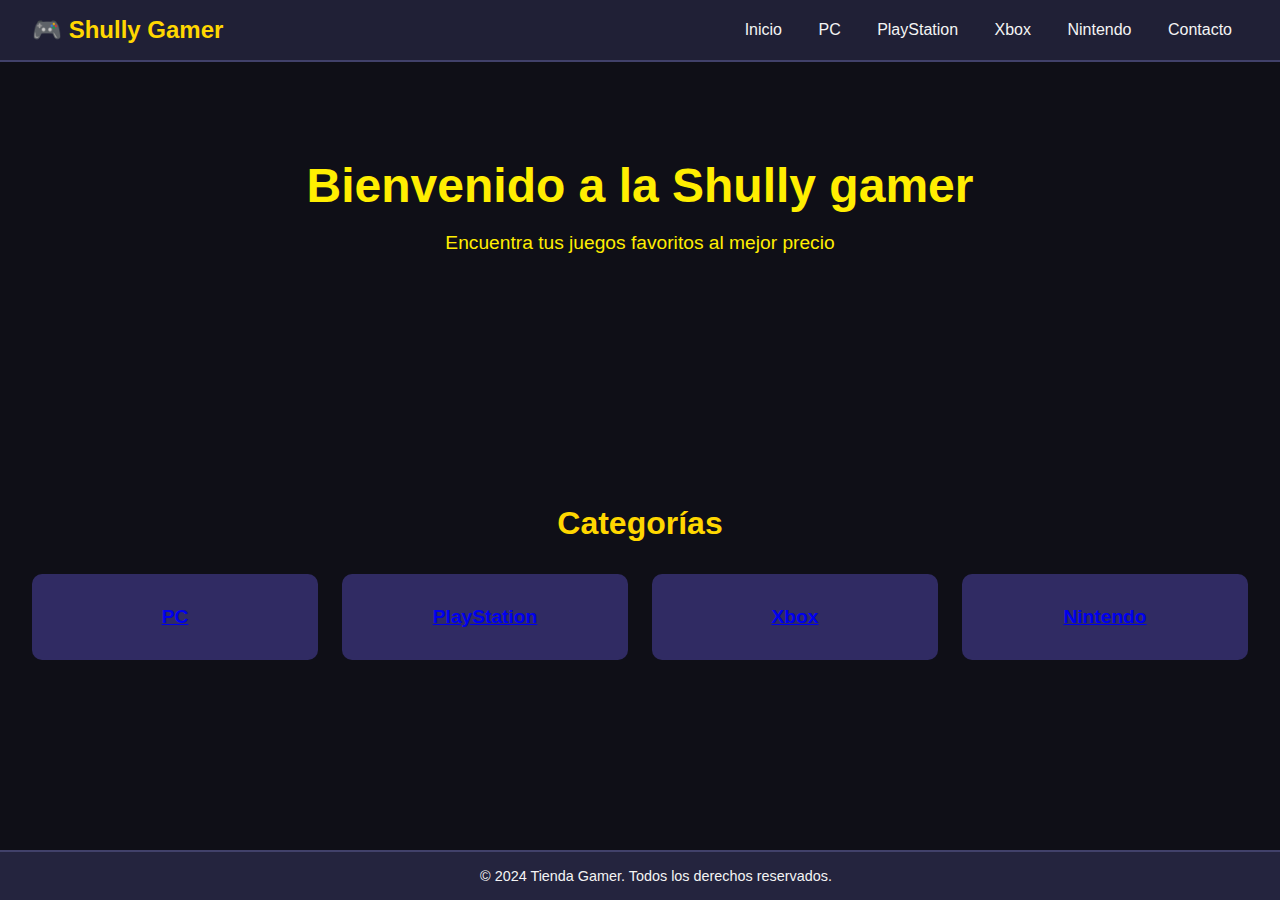
<file: index.html>
<!DOCTYPE html>
<html lang="es">
<head>
    <meta charset="UTF-8">
    <meta name="viewport" content="width=device-width, initial-scale=1.0">
    <title>Tienda de Videojuegos</title>
    <link rel="stylesheet" href="styles.css">
</head>
<body>
    <header class="main-header">
        <div class="logo">🎮 Shully Gamer</div>
        <nav class="main-nav">
            <a href="index.html">Inicio</a>
            <a href="pc.html">PC</a>
            <a href="playstation.html">PlayStation</a>
            <a href="xbox.html">Xbox</a>
            <a href="nintendo.html">Nintendo</a>
            <a href="mailto:yabe035@vidalibarraquer.net" class="contact-link">Contacto</a>
        </nav>
    </header>

   
    <main class="hero">
        <h1>Bienvenido a la Shully gamer</h1>
        <p>Encuentra tus juegos favoritos al mejor precio</p>
    </main>

    <!-- Sección de Categorías (con las cajas de las páginas) -->
    <section id="categorias" class="categories">
        <h2>Categorías</h2>
        <div class="category-cards">
            <div class="card"><a href="pc.html">PC</a></div>
            <div class="card"><a href="playstation.html">PlayStation</a></div>
            <div class="card"><a href="xbox.html">Xbox</a></div>
            <div class="card"><a href="nintendo.html">Nintendo</a></div>
        </div>
    </section>

    <footer class="main-footer">
        <p>&copy; 2024 Tienda Gamer. Todos los derechos reservados.</p>
    </footer>
</body>
</html>
</file>
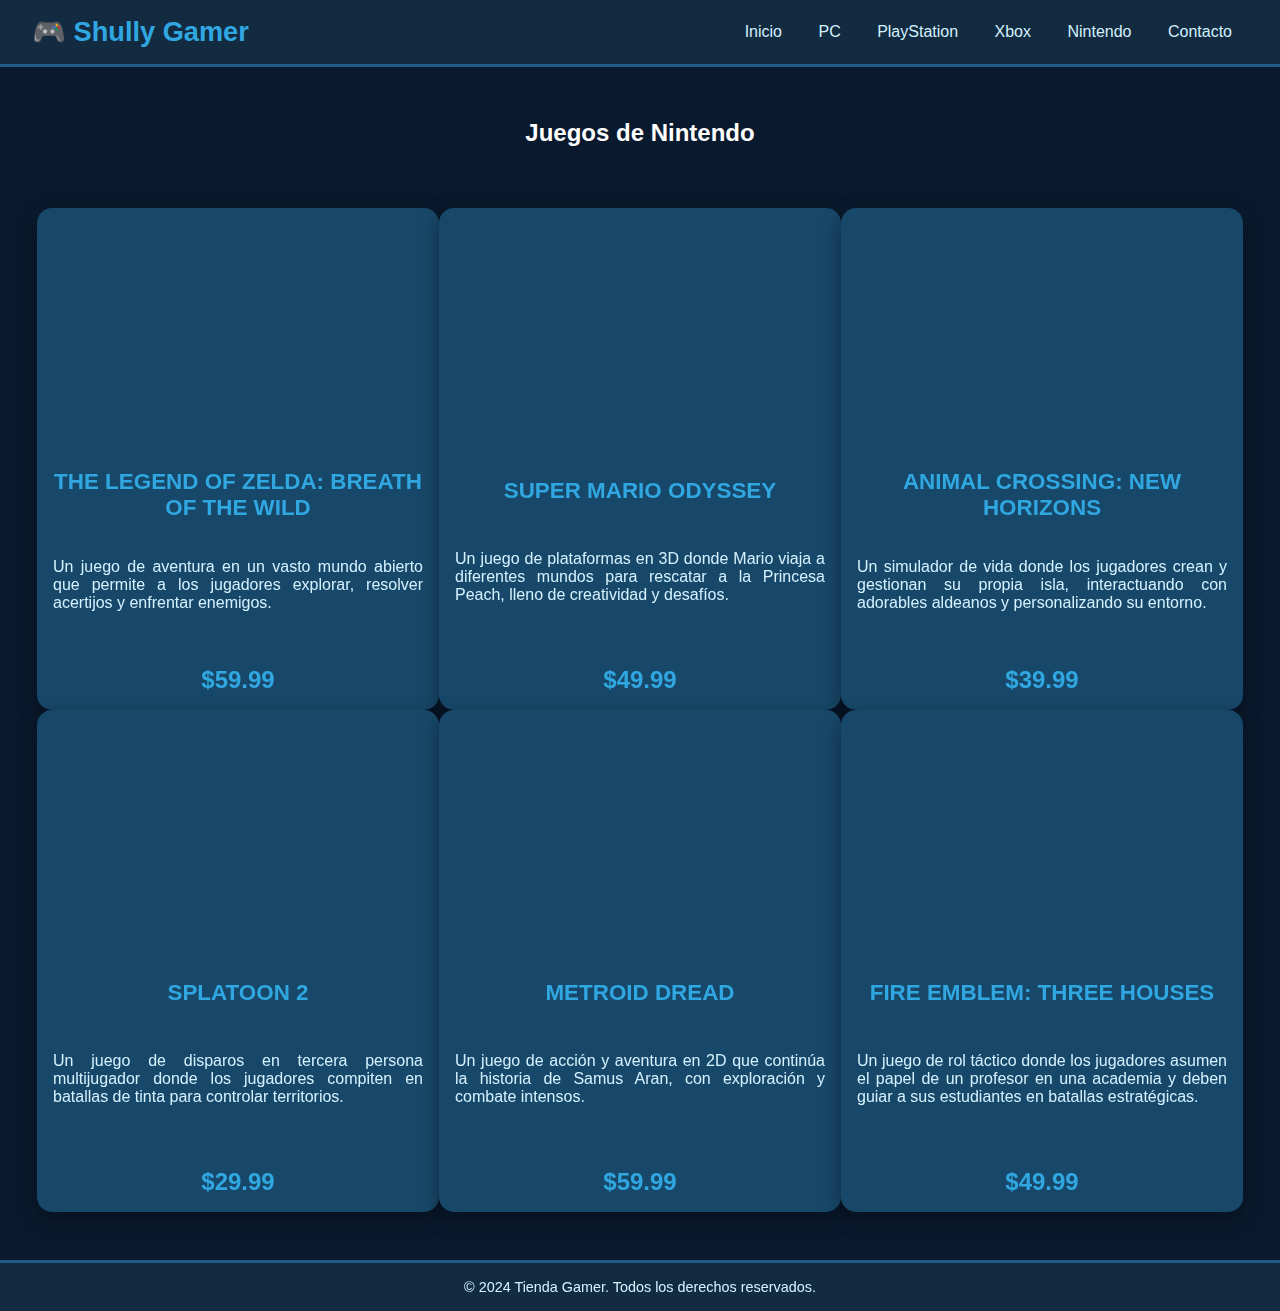
<file: nintendo.html>
<!DOCTYPE html>
<html lang="es">
<head>
    <meta charset="UTF-8">
    <meta name="viewport" content="width=device-width, initial-scale=1.0">
    <title>Juegos de Nintendo</title>
    <link rel="stylesheet" href="nintendo.css">
</head>
<body>
    <header class="main-header">
        <div class="logo">🎮 Shully Gamer</div>
        <nav class="main-nav">
            <a href="index.html">Inicio</a>
            <a href="pc.html">PC</a>
            <a href="playstation.html">PlayStation</a>
            <a href="xbox.html">Xbox</a>
            <a href="nintendo.html">Nintendo</a>
            <a href="mailto:yabe035@vidalibarraquer.net" class="contact-link">Contacto</a>
        </nav>
    </header>

    <main class="game-list">
        <h2>Juegos de Nintendo</h2>
        <ul>
            <li class="game-item">
                <iframe width="300" height="200" src="https://www.youtube.com/embed/1rPxiXXxftE" title="The Legend of Zelda: Breath of the Wild" frameborder="0" allow="accelerometer; autoplay; clipboard-write; encrypted-media; gyroscope; picture-in-picture" allowfullscreen></iframe>
                <div class="game-title">The Legend of Zelda: Breath of the Wild</div>
                <div class="game-description">Un juego de aventura en un vasto mundo abierto que permite a los jugadores explorar, resolver acertijos y enfrentar enemigos.</div>
                <div class="game-price">$59.99</div>
            </li>
            <li class="game-item">
                <iframe width="300" height="200" src="https://www.youtube.com/embed/wGQHQc_3ycE" title="Super Mario Odyssey" frameborder="0" allow="accelerometer; autoplay; clipboard-write; encrypted-media; gyroscope; picture-in-picture" allowfullscreen></iframe>
                <div class="game-title">Super Mario Odyssey</div>
                <div class="game-description">Un juego de plataformas en 3D donde Mario viaja a diferentes mundos para rescatar a la Princesa Peach, lleno de creatividad y desafíos.</div>
                <div class="game-price">$49.99</div>
            </li>
            <li class="game-item">
                <iframe width="300" height="200" src="https://www.youtube.com/embed/5YPxiTLMcdg" title="Animal Crossing: New Horizons" frameborder="0" allow="accelerometer; autoplay; clipboard-write; encrypted-media; gyroscope; picture-in-picture" allowfullscreen></iframe>
                <div class="game-title">Animal Crossing: New Horizons</div>
                <div class="game-description">Un simulador de vida donde los jugadores crean y gestionan su propia isla, interactuando con adorables aldeanos y personalizando su entorno.</div>
                <div class="game-price">$39.99</div>
            </li>
            <li class="game-item">
                <iframe width="300" height="200" src="https://www.youtube.com/embed/qN4w5D2tzME" title="Splatoon 2" frameborder="0" allow="accelerometer; autoplay; clipboard-write; encrypted-media; gyroscope; picture-in-picture" allowfullscreen></iframe>
                <div class="game-title">Splatoon 2</div>
                <div class="game-description">Un juego de disparos en tercera persona multijugador donde los jugadores compiten en batallas de tinta para controlar territorios.</div>
                <div class="game-price">$29.99</div>
            </li>
            <li class="game-item">
                <iframe width="300" height="200" src="https://www.youtube.com/embed/bbSdDDp9CNQ" title="Metroid Dread" frameborder="0" allow="accelerometer; autoplay; clipboard-write; encrypted-media; gyroscope; picture-in-picture" allowfullscreen></iframe>
                <div class="game-title">Metroid Dread</div>
                <div class="game-description">Un juego de acción y aventura en 2D que continúa la historia de Samus Aran, con exploración y combate intensos.</div>
                <div class="game-price">$59.99</div>
            </li>
            <li class="game-item">
                <iframe width="300" height="200" src="https://www.youtube.com/embed/ADaRsEhTB70" title="Fire Emblem: Three Houses" frameborder="0" allow="accelerometer; autoplay; clipboard-write; encrypted-media; gyroscope; picture-in-picture" allowfullscreen></iframe>
                <div class="game-title">Fire Emblem: Three Houses</div>
                <div class="game-description">Un juego de rol táctico donde los jugadores asumen el papel de un profesor en una academia y deben guiar a sus estudiantes en batallas estratégicas.</div>
                <div class="game-price">$49.99</div>
            </li>
        </ul>
    </main>

    <footer class="main-footer">
        <p>&copy; 2024 Tienda Gamer. Todos los derechos reservados.</p>
    </footer>
</body>
</html>
</file>
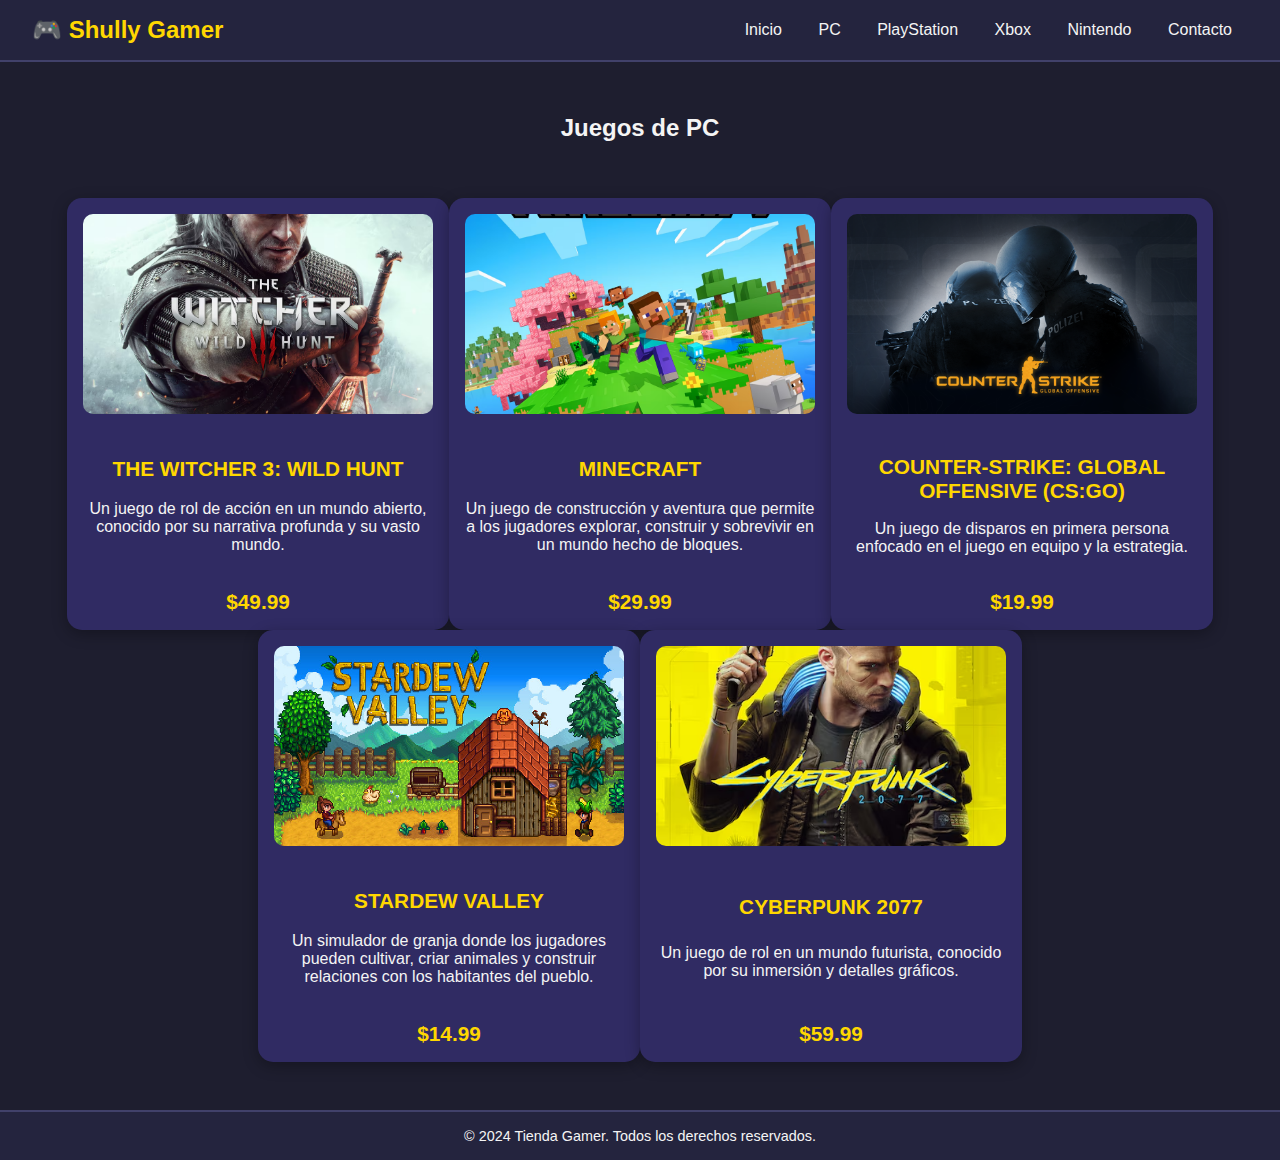
<file: pc.html>
<!DOCTYPE html>
<html lang="es">
<head>
    <meta charset="UTF-8">
    <meta name="viewport" content="width=device-width, initial-scale=1.0">
    <title>Juegos de PC</title>
    <link rel="stylesheet" href="pc.css">
</head>
<body>
    <header class="main-header">
        <div class="logo">🎮 Shully Gamer</div>
        <nav class="main-nav">
            <a href="index.html">Inicio</a>
            <a href="pc.html">PC</a>
            <a href="playstation.html">PlayStation</a>
            <a href="xbox.html">Xbox</a>
            <a href="nintendo.html">Nintendo</a>
            <a href="mailto:yabe035@vidalibarraquer.net" class="contact-link">Contacto</a>
        </nav>
    </header>

    <main class="game-list">
        <h2>Juegos de PC</h2>
        <ul>
            <li class="game-item">
                <img src="The-Witcher-3.png" alt="The Witcher 3">
                <div class="game-title">The Witcher 3: Wild Hunt</div>
                <div class="game-description">Un juego de rol de acción en un mundo abierto, conocido por su narrativa profunda y su vasto mundo.</div>
                <div class="game-price">$49.99</div>
            </li>
            <li class="game-item">
                <img src="MInecraft.png" alt="Minecraft">
                <div class="game-title">Minecraft</div>
                <div class="game-description">Un juego de construcción y aventura que permite a los jugadores explorar, construir y sobrevivir en un mundo hecho de bloques.</div>
                <div class="game-price">$29.99</div>
            </li>
            <li class="game-item">
                <img src="counter.png" alt="Counter-Strike: Global Offensive">
                <div class="game-title">Counter-Strike: Global Offensive (CS:GO)</div>
                <div class="game-description">Un juego de disparos en primera persona enfocado en el juego en equipo y la estrategia.</div>
                <div class="game-price">$19.99</div>
            </li>
            <li class="game-item">
                <img src="Stardew Valley.jpg" alt="Stardew Valley">
                <div class="game-title">Stardew Valley</div>
                <div class="game-description">Un simulador de granja donde los jugadores pueden cultivar, criar animales y construir relaciones con los habitantes del pueblo.</div>
                <div class="game-price">$14.99</div>
            </li>
            <li class="game-item">
                <img src="Cyberpunk 2077.png" alt="Cyberpunk 2077">
                <div class="game-title">Cyberpunk 2077</div>
                <div class="game-description">Un juego de rol en un mundo futurista, conocido por su inmersión y detalles gráficos.</div>
                <div class="game-price">$59.99</div>
            </li>
        </ul>
    </main>

    <footer class="main-footer">
        <p>&copy; 2024 Tienda Gamer. Todos los derechos reservados.</p>
    </footer>
</body>
</html>
</file>
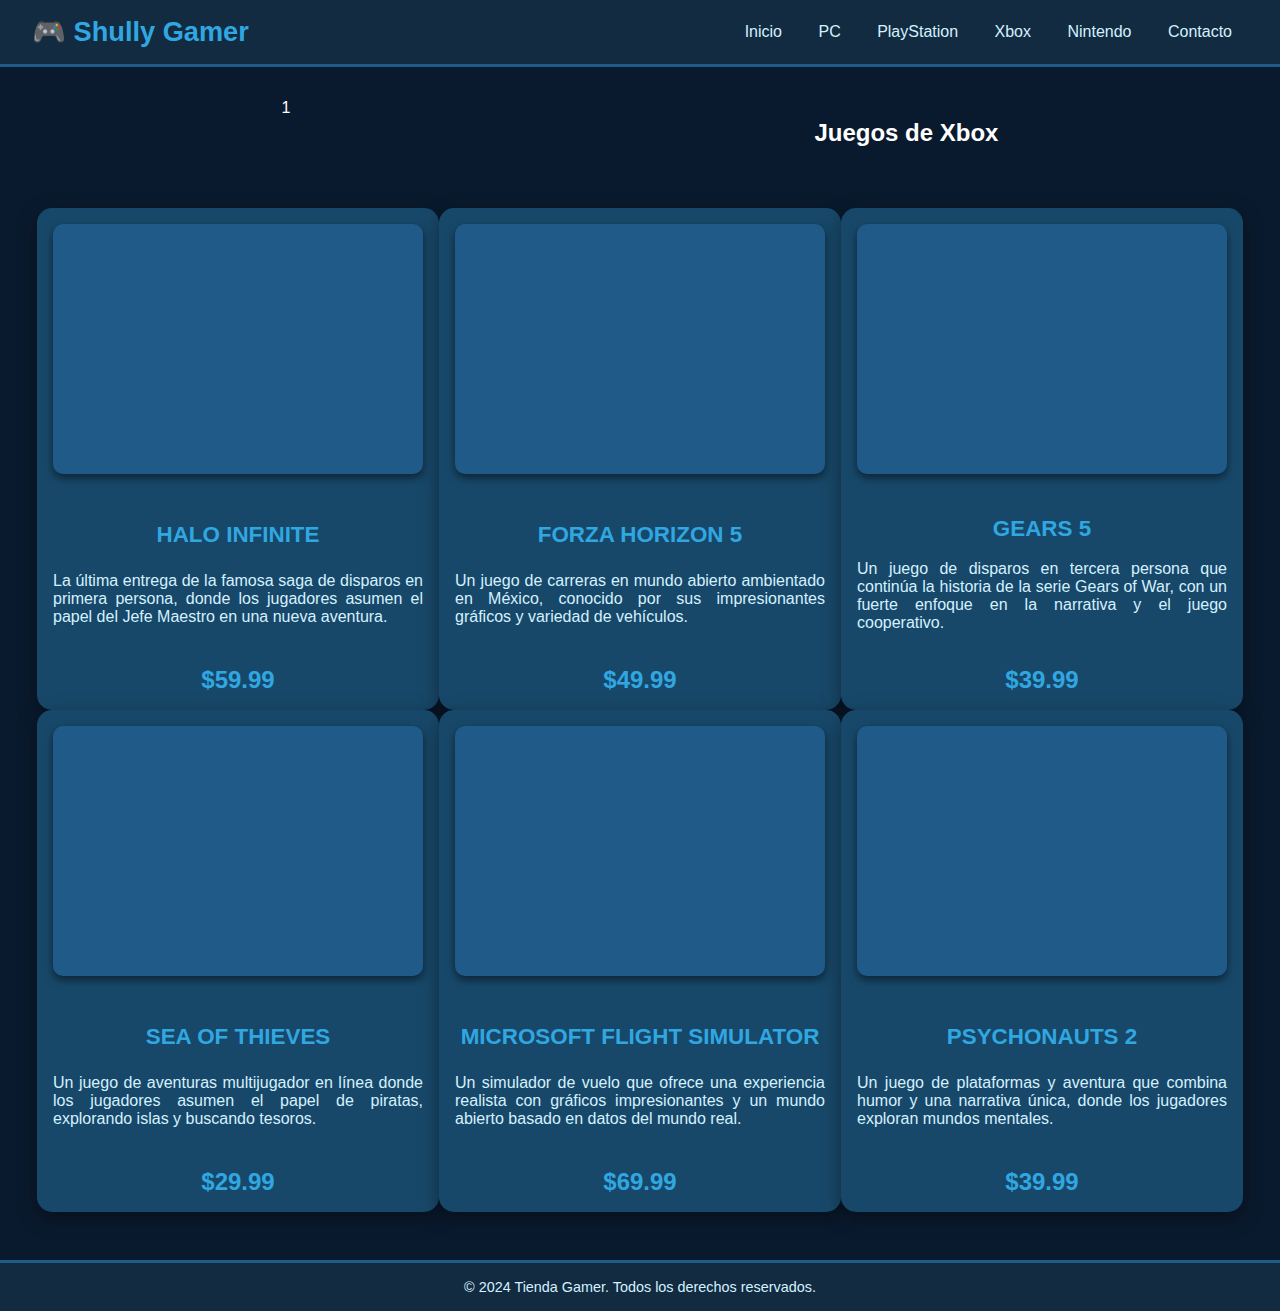
<file: xbox.html>
<!DOCTYPE html>
<html lang="es">
<head>
    <meta charset="UTF-8">
    <meta name="viewport" content="width=device-width, initial-scale=1.0">
    <title>Juegos de Xbox</title>
    <link rel="stylesheet" href="xbox.css">
</head>
<body>
    <header class="main-header">
        <div class="logo">🎮 Shully Gamer</div>
        <nav class="main-nav">
            <a href="index.html">Inicio</a>
            <a href="pc.html">PC</a>
            <a href="playstation.html">PlayStation</a>
            <a href="xbox.html">Xbox</a>
            <a href="nintendo.html">Nintendo</a>
            <a href="mailto:yabe035@vidalibarraquer.net" class="contact-link">Contacto</a>
        </nav>
    </header>

    <main class="game-list">1
        <h2>Juegos de Xbox</h2>
        <ul>
            <li class="game-item">
                <div class="game-video-window">
                    <iframe width="100%" height="250" src="https://www.youtube.com/embed/PyMlV5_HRWk" frameborder="0" allow="accelerometer; autoplay; encrypted-media; gyroscope; picture-in-picture" allowfullscreen></iframe>
                </div>
                <div class="game-title">Halo Infinite</div>
                <div class="game-description">La última entrega de la famosa saga de disparos en primera persona, donde los jugadores asumen el papel del Jefe Maestro en una nueva aventura.</div>
                <div class="game-price">$59.99</div>
            </li>

            <li class="game-item">
                <div class="game-video-window">
                    <iframe width="100%" height="250" src="https://www.youtube.com/embed/FYH9n37B7Yw" frameborder="0" allow="accelerometer; autoplay; encrypted-media; gyroscope; picture-in-picture" allowfullscreen></iframe>
                </div>
                <div class="game-title">Forza Horizon 5</div>
                <div class="game-description">Un juego de carreras en mundo abierto ambientado en México, conocido por sus impresionantes gráficos y variedad de vehículos.</div>
                <div class="game-price">$49.99</div>
            </li>

            <li class="game-item">
                <div class="game-video-window">
                    <iframe width="100%" height="250" src="https://www.youtube.com/embed/h35_KOgslkM" frameborder="0" allow="accelerometer; autoplay; encrypted-media; gyroscope; picture-in-picture" allowfullscreen></iframe>
                </div>
                <div class="game-title">Gears 5</div>
                <div class="game-description">Un juego de disparos en tercera persona que continúa la historia de la serie Gears of War, con un fuerte enfoque en la narrativa y el juego cooperativo.</div>
                <div class="game-price">$39.99</div>
            </li>

            <li class="game-item">
                <div class="game-video-window">
                    <iframe width="100%" height="250" src="https://www.youtube.com/embed/pNmUmQ5rJ80" frameborder="0" allow="accelerometer; autoplay; encrypted-media; gyroscope; picture-in-picture" allowfullscreen></iframe>
                </div>
                <div class="game-title">Sea of Thieves</div>
                <div class="game-description">Un juego de aventuras multijugador en línea donde los jugadores asumen el papel de piratas, explorando islas y buscando tesoros.</div>
                <div class="game-price">$29.99</div>
            </li>

            <li class="game-item">
                <div class="game-video-window">
                    <iframe width="100%" height="250" src="https://www.youtube.com/embed/TYqJALPVn0Y" frameborder="0" allow="accelerometer; autoplay; encrypted-media; gyroscope; picture-in-picture" allowfullscreen></iframe>
                </div>
                <div class="game-title">Microsoft Flight Simulator</div>
                <div class="game-description">Un simulador de vuelo que ofrece una experiencia realista con gráficos impresionantes y un mundo abierto basado en datos del mundo real.</div>
                <div class="game-price">$69.99</div>
            </li>

            <li class="game-item">
                <div class="game-video-window">
                    <iframe width="100%" height="250" src="https://www.youtube.com/embed/xnLpijJt8aI" frameborder="0" allow="accelerometer; autoplay; encrypted-media; gyroscope; picture-in-picture" allowfullscreen></iframe>
                </div>
                <div class="game-title">Psychonauts 2</div>
                <div class="game-description">Un juego de plataformas y aventura que combina humor y una narrativa única, donde los jugadores exploran mundos mentales.</div>
                <div class="game-price">$39.99</div>
            </li>
        </ul>
    </main>

    <footer class="main-footer">
        <p>&copy; 2024 Tienda Gamer. Todos los derechos reservados.</p>
    </footer>
</body>
</html>
</file>
<file: styles.css>
/* General Reset */
body {
    margin: 0;
    font-family: 'Arial', sans-serif;
    color: #f4f4f4;
    background-color: #1e1e2f; /* Fallback en caso de que la imagen no cargue */
    background-image: url('file:///E:/win%2010%20y%20ubuntu/logo.png'); /* Ruta absoluta */
    background-size: cover; /* La imagen cubre toda la pantalla */
    background-position: center; /* Centra la imagen */
    background-attachment: fixed; /* La imagen se queda fija al hacer scroll */
    height: 100vh; /* Asegura que el cuerpo ocupe toda la pantalla */
    position: relative; /* Para el overlay */
}

/* Overlay oscuro para mejorar la visibilidad del texto */
body::before {
    content: "";
    position: absolute;
    top: 0;
    left: 0;
    right: 0;
    bottom: 0;
    background: rgba(0, 0, 0, 0.5); /* Filtro oscuro */
    z-index: -1; /* Asegura que el overlay esté detrás del contenido */
}

/* Header Styles */
.main-header {
    display: flex;
    justify-content: space-between;
    align-items: center;
    padding: 1rem 2rem;
    background-color: rgba(36, 36, 62, 0.8); /* Fondo oscuro con transparencia */
    border-bottom: 2px solid #41416a;
}

.logo {
    font-size: 1.5rem;
    font-weight: bold;
    color: #ffd700;
}

.main-nav a {
    margin: 0 1rem;
    text-decoration: none;
    color: #f4f4f4;
    transition: color 0.3s;
}

.main-nav a:hover {
    color: #ffd700;
}

/* El enlace de contacto debe estar alineado a la derecha */
.contact-link {
    margin-left: auto; /* Esto empuja el enlace a la derecha */
    font-size: 1rem;
    color: #f4f4f4;
    text-decoration: none;
    transition: color 0.3s;
}

.contact-link:hover {
    color: #ffd700;
}

/* Hero Section */
.hero {
    text-align: center;
    padding: 4rem 2rem;
    background: none; /* Elimina el fondo para dejar la imagen de fondo visible */
    color: #ffee01; /* Asegura que el texto sea blanco y visible */
}

.hero h1 {
    font-size: 3rem;
    margin-bottom: 1rem;
}

.hero p {
    font-size: 1.2rem;
    margin-bottom: 2rem;
}

/* Categories Section */
.categories {
    padding: 8rem 2rem; /* Aumenté el padding para mover más abajo las categorías */
    text-align: center;
}

.categories h2 {
    margin-bottom: 2rem;
    font-size: 2rem;
    color: #ffd700;
}

.category-cards {
    display: grid;
    grid-template-columns: repeat(auto-fit, minmax(150px, 1fr));
    gap: 1.5rem;
}

.card {
    padding: 2rem;
    background-color: #302b63;
    border-radius: 10px;
    text-align: center;
    font-size: 1.2rem;
    font-weight: bold;
    transition: transform 0.3s;
    color: #fff; /* Cambié el color del texto a blanco */
}

.card:hover {
    transform: scale(1.1);
    background-color: #41416a;
}

/* Footer */
.main-footer {
    text-align: center;
    padding: 1rem;
    background-color: #24243e;
    border-top: 2px solid #41416a;
    margin-top: 5rem; /* Aumenté el espacio entre las categorías y el pie de página */
}

.main-footer p {
    margin: 0;
    font-size: 0.9rem;
}

/* Asegura que el pie de página quede al fondo */
html, body {
    height: 100%;
}

footer {
    position: absolute;
    bottom: 0;
    width: 100%;
}
</file>
<file: nintendo.css>
/* General Reset */
body {
    margin: 0;
    font-family: 'Verdana', sans-serif;
    color: #ffffff;
    background-color: #0a1a2e;
}

/* Header Styles */
.main-header {
    display: flex;
    justify-content: space-between;
    align-items: center;
    padding: 1rem 2rem;
    background-color: #122b40;
    border-bottom: 3px solid #1f5a88;
}

.logo {
    font-size: 1.7rem;
    font-weight: bold;
    color: #30a7e1;
}

.main-nav a {
    margin: 0 1rem;
    text-decoration: none;
    color: #d4f1ff;
    transition: color 0.3s, transform 0.3s;
}

.main-nav a:hover {
    color: #30a7e1;
    transform: scale(1.1);
}

/* Game List */
.game-list {
    padding: 2rem;
    display: flex;
    justify-content: space-around;
    flex-wrap: wrap;
    gap: 25px;
}

.game-list ul {
    list-style-type: none;
    padding: 0;
    display: flex;
    flex-wrap: wrap;
    justify-content: center;
}

.game-list li {
    background-color: #184869;
    border-radius: 15px;
    width: 370px;
    height: 470px; /* Ajustamos la altura para incluir el video */
    text-align: center;
    padding: 1rem;
    box-shadow: 0 6px 20px rgba(0, 0, 0, 0.4);
    display: flex;
    flex-direction: column;
    align-items: center;
    justify-content: space-between;
    transition: transform 0.3s ease, box-shadow 0.3s ease;
}

.game-list li:hover {
    transform: translateY(-8px);
    box-shadow: 0 10px 25px rgba(0, 0, 0, 0.6);
}

.game-list img {
    width: 100%;
    height: 200px;
    object-fit: cover;
    border-radius: 12px;
    margin-bottom: 1rem;
}

.game-title {
    margin-top: 1rem;
    font-size: 1.4rem;
    color: #30a7e1;
    font-weight: bold;
    text-transform: uppercase;
}

/* Ventana con iframe para el video */
.game-video-window {
    position: relative;
    width: 100%;
    height: 250px;
    margin-bottom: 1rem; /* Espacio debajo del video */
    background-color: #1f5a88; /* Fondo azul oscuro */
    border-radius: 10px;
    box-shadow: 0 4px 8px rgba(0, 0, 0, 0.5);
}

.game-video-window iframe {
    width: 100%;
    height: 100%;
    border: 0;
}

/* Game Description */
.game-description {
    font-size: 1rem;
    color: #d4f1ff;
    margin: 0.5rem 0;
    text-align: justify;
}

.game-price {
    font-size: 1.5rem;
    font-weight: bold;
    color: #30a7e1;
    margin-top: 1rem;
}

/* Footer */
.main-footer {
    text-align: center;
    padding: 1rem;
    background-color: #122b40;
    border-top: 3px solid #1f5a88;
}

.main-footer p {
    margin: 0;
    font-size: 0.9rem;
    color: #d4f1ff;
}
</file>
<file: pc.css>
/* General Reset */
body {
    margin: 0;
    font-family: 'Arial', sans-serif;
    color: #f4f4f4;
    background-color: #1e1e2f;
}

/* Header Styles */
.main-header {
    display: flex;
    justify-content: space-between;
    align-items: center;
    padding: 1rem 2rem;
    background-color: #24243e;
    border-bottom: 2px solid #41416a;
}

.logo {
    font-size: 1.5rem;
    font-weight: bold;
    color: #ffd700;
}

.main-nav a {
    margin: 0 1rem;
    text-decoration: none;
    color: #f4f4f4;
    transition: color 0.3s;
}

.main-nav a:hover {
    color: #ffd700;
}

/* Hero Section */
.hero {
    text-align: center;
    padding: 4rem 2rem;
    background: linear-gradient(120deg, #24243e, #302b63, #0f0c29);
}

.hero h1 {
    font-size: 3rem;
    margin-bottom: 1rem;
}

.hero p {
    font-size: 1.2rem;
    margin-bottom: 2rem;
}

/* Game List */
.game-list {
    padding: 2rem;
    display: flex;
    justify-content: space-evenly; /* Distribuye los elementos de manera uniforme */
    flex-wrap: wrap; /* Permite que los elementos se ajusten a la siguiente línea si no caben */
    gap: 20px; /* Espacio entre los recuadros */
}

.game-list ul {
    list-style-type: none;
    padding: 0;
    display: flex;
    flex-wrap: wrap;
    justify-content: center;
}

.game-list li {
    background-color: #302b63;
    border-radius: 15px;
    width: 350px; /* Hacer los recuadros más anchos */
    height: 400px; /* Mantener una altura constante */
    margin: 0;
    text-align: center;
    padding: 1rem;
    box-shadow: 0 4px 15px rgba(0, 0, 0, 0.3); /* Sombra para el recuadro */
    display: flex;
    flex-direction: column;
    align-items: center;
    justify-content: space-between;
    transition: transform 0.3s ease, box-shadow 0.3s ease;
}

.game-list li:hover {
    transform: translateY(-5px); /* Efecto de hover */
    box-shadow: 0 8px 20px rgba(0, 0, 0, 0.5); /* Sombra más intensa al pasar el ratón */
}

.game-list img {
    width: 100%; /* Imagen ajustada al contenedor */
    height: 200px; /* Ajustamos la altura de la imagen */
    object-fit: cover; /* Mantener la proporción de la imagen */
    border-radius: 10px;
    margin-bottom: 1rem;
}

.game-title {
    margin-top: 1rem;
    font-size: 1.3rem;
    color: #ffd700;
    font-weight: bold;
    text-transform: uppercase; /* Títulos en mayúsculas */
}

.game-description {
    font-size: 1rem;
    color: #f4f4f4;
    margin: 0.5rem 0;
}

.game-price {
    font-size: 1.3rem;
    font-weight: bold;
    color: #ffd700;
    margin-top: 1rem;
}

/* Footer */
.main-footer {
    text-align: center;
    padding: 1rem;
    background-color: #24243e;
    border-top: 2px solid #41416a;
}

.main-footer p {
    margin: 0;
    font-size: 0.9rem;
}
</file>
<file: xbox.css>
/* General Reset */
body {
    margin: 0;
    font-family: 'Verdana', sans-serif;
    color: #ffffff;
    background-color: #0a1a2e;
}

/* Header Styles */
.main-header {
    display: flex;
    justify-content: space-between;
    align-items: center;
    padding: 1rem 2rem;
    background-color: #122b40;
    border-bottom: 3px solid #1f5a88;
}

.logo {
    font-size: 1.7rem;
    font-weight: bold;
    color: #30a7e1;
}

.main-nav a {
    margin: 0 1rem;
    text-decoration: none;
    color: #d4f1ff;
    transition: color 0.3s, transform 0.3s;
}

.main-nav a:hover {
    color: #30a7e1;
    transform: scale(1.1);
}

/* Game List */
.game-list {
    padding: 2rem;
    display: flex;
    justify-content: space-around;
    flex-wrap: wrap;
    gap: 25px;
}

.game-list ul {
    list-style-type: none;
    padding: 0;
    display: flex;
    flex-wrap: wrap;
    justify-content: center;
}

.game-list li {
    background-color: #184869;
    border-radius: 15px;
    width: 370px;
    height: 470px; /* Ajustamos la altura para incluir el video */
    text-align: center;
    padding: 1rem;
    box-shadow: 0 6px 20px rgba(0, 0, 0, 0.4);
    display: flex;
    flex-direction: column;
    align-items: center;
    justify-content: space-between;
    transition: transform 0.3s ease, box-shadow 0.3s ease;
}

.game-list li:hover {
    transform: translateY(-8px);
    box-shadow: 0 10px 25px rgba(0, 0, 0, 0.6);
}

.game-list img {
    width: 100%;
    height: 200px;
    object-fit: cover;
    border-radius: 12px;
    margin-bottom: 1rem;
}

.game-title {
    margin-top: 1rem;
    font-size: 1.4rem;
    color: #30a7e1;
    font-weight: bold;
    text-transform: uppercase;
}

/* Ventana con iframe para el video */
.game-video-window {
    position: relative;
    width: 100%;
    height: 250px;
    margin-bottom: 1rem; /* Espacio debajo del video */
    background-color: #1f5a88; /* Fondo azul oscuro */
    border-radius: 10px;
    box-shadow: 0 4px 8px rgba(0, 0, 0, 0.5);
}

.game-video-window iframe {
    width: 100%;
    height: 100%;
    border: 0;
}

/* Game Description */
.game-description {
    font-size: 1rem;
    color: #d4f1ff;
    margin: 0.5rem 0;
    text-align: justify;
}

.game-price {
    font-size: 1.5rem;
    font-weight: bold;
    color: #30a7e1;
    margin-top: 1rem;
}

/* Footer */
.main-footer {
    text-align: center;
    padding: 1rem;
    background-color: #122b40;
    border-top: 3px solid #1f5a88;
}

.main-footer p {
    margin: 0;
    font-size: 0.9rem;
    color: #d4f1ff;
}
</file>
